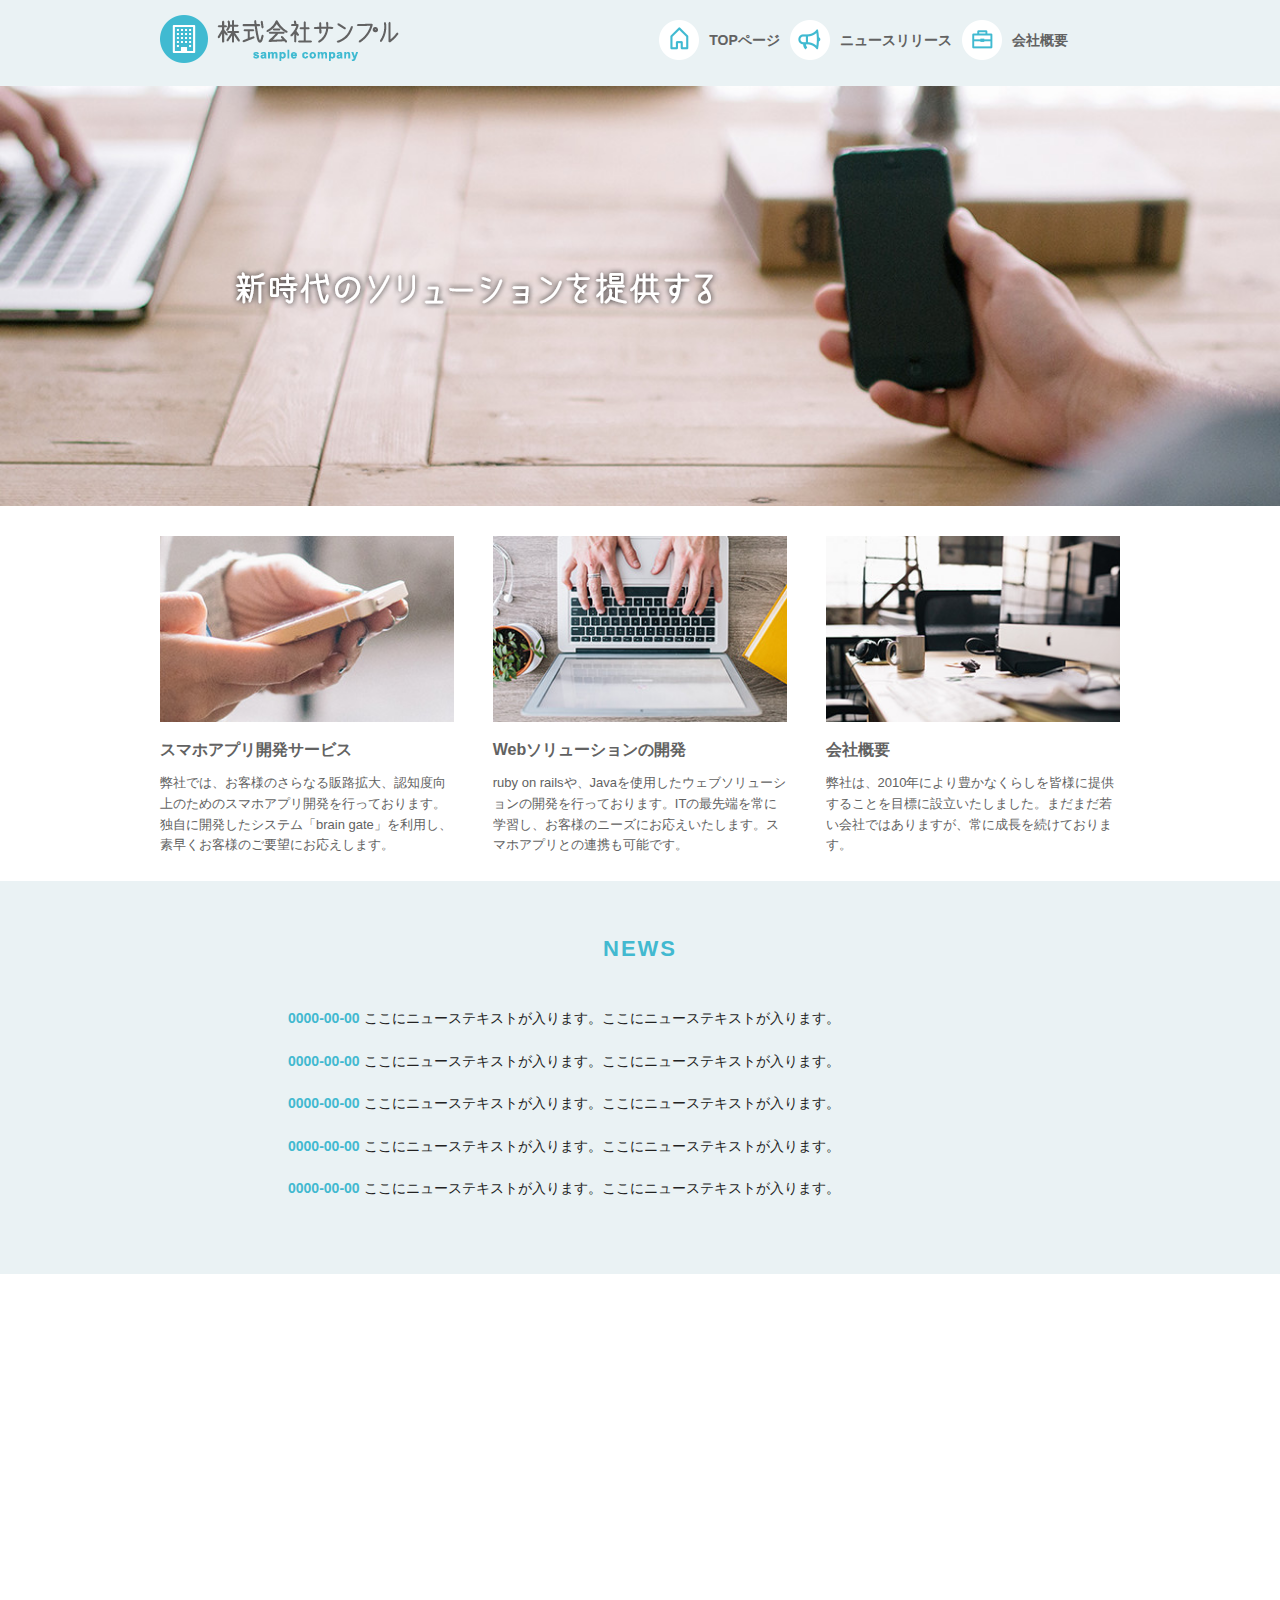
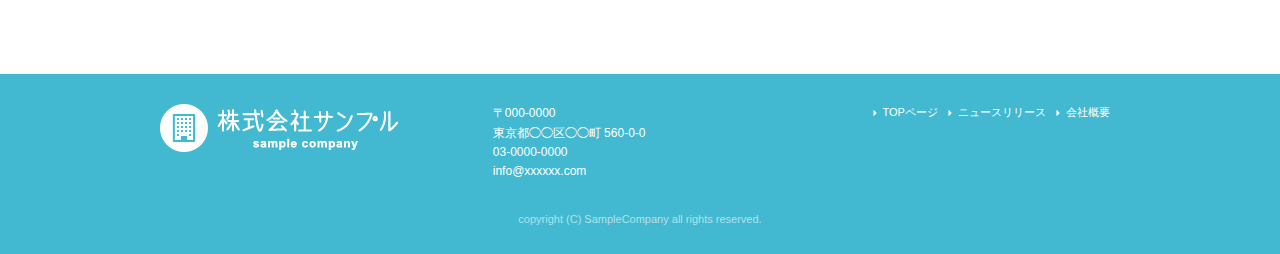
<file: index.html>
<!DOCTYPE html>
<html lang="ja">
<head>

  <!-- Basic Page Needs
  –––––––––––––––––––––––––––––––––––––––––––––––––– -->
  <meta charset="utf-8">
  <title>株式会社サンプル</title>
  <meta name="description" content="">
  <meta name="author" content="">

  <!-- Mobile Specific Metas
  –––––––––––––––––––––––––––––––––––––––––––––––––– -->
  <meta name="viewport" content="width=device-width, initial-scale=1">

  <!-- CSS
  –––––––––––––––––––––––––––––––––––––––––––––––––– -->
  <link rel="stylesheet" href="css/normalize.css">
  <link rel="stylesheet" href="css/skeleton.css">
  <link rel="stylesheet" href="css/sample.css">
  
  <!-- Favicon
  –––––––––––––––––––––––––––––––––––––––––––––––––– -->
  <link rel="icon" type="image/png" href="images/favicon.png">

</head>
<body>
  <header>
    <div id="header_in" class="container">
      <div class="row">
        <div class="six columns logo">
          <h1><a href="index.html"><img class="u-max-full-width" src="images/top/logo.png" alt="株式会社サンプル" srcset="images/top/logo@2x.png 2x" /></a></h1>
        </div>
        <div class="six columns navi">
          <div class="sp_navi">
            <img id="sp_navi_btn" class="u-max-full-width" src="images/top/sp_navi.png" alt="sp_navi" srcset="images/top/sp_navi@2x.png 2x" />
            <ul class="sp_navi_li">
              <li><a href="index.html">TOPページ</a></li>
              <li><a href="news.html">ニュースリリース</a></li>
              <li><a href="company.html">会社概要</a></li>
            </ul>
          </div>
          <!-- sp_navi -->
          <div class="pc_navi">
            <ul class="pc_navi_li">
              <li class="navi_toppage"><a href="index.html">TOPページ</a></li>
              <li class="navi_news"><a href="news.html">ニュースリリース</a></li>
              <li class="navi_company"><a href="company.html">会社概要</a></li>
            </ul>
          </div>
          <!-- pc_navi -->
        </div>
      </div>
      <!-- row -->
    </div>
    <!-- header_in -->
  </header>

  <div id="cover_area">
    <div class="container">
      <div class="twelve columns">
        <img class="u-max-full-width" src="images/top/cover_read.png" alt="新時代のソリューションを提供する" srcset="images/top/cover_read@2x.png 2x" />
      </div>
    </div>
  </div>
  <!-- #cover -->
    
  <div id="service_area">
    <div class="container">
      <div class="row">
        <div class="four columns">
          <img class="u-max-full-width" src="images/top/service_01.jpg" alt="スマホアプリ開発サービス" srcset="images/top/service_01@2x.jpg 2x" />
          <div class="service_title">スマホアプリ開発サービス</div>
          <p>弊社では、お客様のさらなる販路拡大、認知度向上のためのスマホアプリ開発を行っております。独自に開発したシステム「brain gate」を利用し、素早くお客様のご要望にお応えします。</p>
        </div><!-- column -->
        <div class="four columns">
          <img class="u-max-full-width" src="images/top/service_02.jpg" alt="Webソリューションの開発" srcset="images/top/service_02@2x.jpg 2x" />
          <div class="service_title">Webソリューションの開発</div>
          <p>ruby on railsや、Javaを使用したウェブソリューションの開発を行っております。ITの最先端を常に学習し、お客様のニーズにお応えいたします。スマホアプリとの連携も可能です。</p>
        </div><!-- column -->
        <div class="four columns">
          <img class="u-max-full-width" src="images/top/service_03.jpg" alt="会社概要" srcset="images/top/service_03@2x.jpg 2x" />
          <div class="service_title">会社概要</div>
          <p>弊社は、2010年により豊かなくらしを皆様に提供することを目標に設立いたしました。まだまだ若い会社ではありますが、常に成長を続けております。</p>
        </div><!-- column -->
      </div>
    </div>
  </div>
  <!-- #service_area -->

  <div id="news_area">
    <div class="container">
      <div class="row">
        <div class="twelve columns">
          <div class="news_title">NEWS</div>
          <ul class="news_lists">
            <li><span>0000-00-00</span> ここにニューステキストが入ります。ここにニューステキストが入ります。</li>
            <li><span>0000-00-00</span> ここにニューステキストが入ります。ここにニューステキストが入ります。</li>
            <li><span>0000-00-00</span> ここにニューステキストが入ります。ここにニューステキストが入ります。</li>
            <li><span>0000-00-00</span> ここにニューステキストが入ります。ここにニューステキストが入ります。</li>
            <li><span>0000-00-00</span> ここにニューステキストが入ります。ここにニューステキストが入ります。</li>
          </ul>
        </div>
      </div>
    </div>
  </div>
  <!-- #news_area -->

  <div id="googlemap_area">
    <script src="//maps.google.com/maps/api/js?sensor=true"></script>
    <script type="text/javascript">
    function googleMap() {
    var latlng = new google.maps.LatLng(35.6694293,139.7189323);/* 座標 */
    var myOptions = {
    zoom: 16, /*拡大比率*/
    center: latlng,
    scrollwheel: false,
    disableDoubleClickZoom: true,
    draggable: false,
    mapTypeControlOptions: { mapTypeIds: ['style', google.maps.MapTypeId.ROADMAP] }
    };
    var map = new google.maps.Map(document.getElementById('map1'), myOptions);
    /*アイコン設定*/
    var icon = new google.maps.MarkerImage('images/top/pin.png',/*画像url*/
    new google.maps.Size(48,56),/*アイコンサイズ*/
    new google.maps.Point(0,0)/*アイコン位置*/
    );
    var markerOptions = {
    position: latlng,
    map: map,
    icon: icon,
    title: '株式会社サンプル',/*タイトル*/
    animation: google.maps.Animation.DROP/*アニメーション*/
    };
    var marker = new google.maps.Marker(markerOptions);
    /*取得スタイルの貼り付け*/
    var styleOptions = [
    {
    "stylers": [
    { "hue": '#eaf2f4' }
    ]
    }
    ];
    var styledMapOptions = { name: '株式会社サンプル' }/*地図右上のタイトル*/
    var sampleType = new google.maps.StyledMapType(styleOptions, styledMapOptions);
    map.mapTypes.set('style', sampleType);
    map.setMapTypeId('style');
    };
    google.maps.event.addDomListener(window, 'load', function() {
    googleMap();
    });
    </script>
    <div id="map1" style="width:100%; height:400px; margin:0 auto;"></div>
  </div>
  <!-- #googlemap_area -->
  
  <script type="text/javascript" src="//ajax.googleapis.com/ajax/libs/jquery/1.10.2/jquery.min.js"></script>
  <script>
    $(function(){
      $(document).ready(function(){
        $("#sp_navi_btn").click(function () {
          $(this).next().slideToggle();
        });
      });
    });
  </script>
  
</body>

<footer>
  <div class="container">
    <div class="row">
      <div class="four columns sp">
        <img class="u-max-full-width" src="images/top/footer_logo.png" alt="株式会社サンプル" srcset="images/top/footer_logo@2x.png 2x" />
      </div>
      <!-- columns -->
      <div class="four columns foot_address sp">
        〒000-0000<br />
        東京都◯◯区◯◯町 560-0-0<br />
        03-0000-0000<br />
        info@xxxxxx.com
      </div>
      <!-- columns -->
      <div class="four columns">
        <ul class="foot_navi">
          <li><a href="">TOPページ</a></li>
          <li><a href="">ニュースリリース</a></li>
          <li><a href="">会社概要</a></li>
        </ul>
      </div>
      <!-- columns -->
    </div>
    <!-- row -->

    <div class="row">
      <div class="twelve columns sp">
        <p class="copy">copyright (C) SampleCompany all rights reserved.</p>
      </div>
      <!-- columns -->
    </div>
    <!-- row -->
  </div>
</footer>
<!-- //footer -->

</html>
</file>
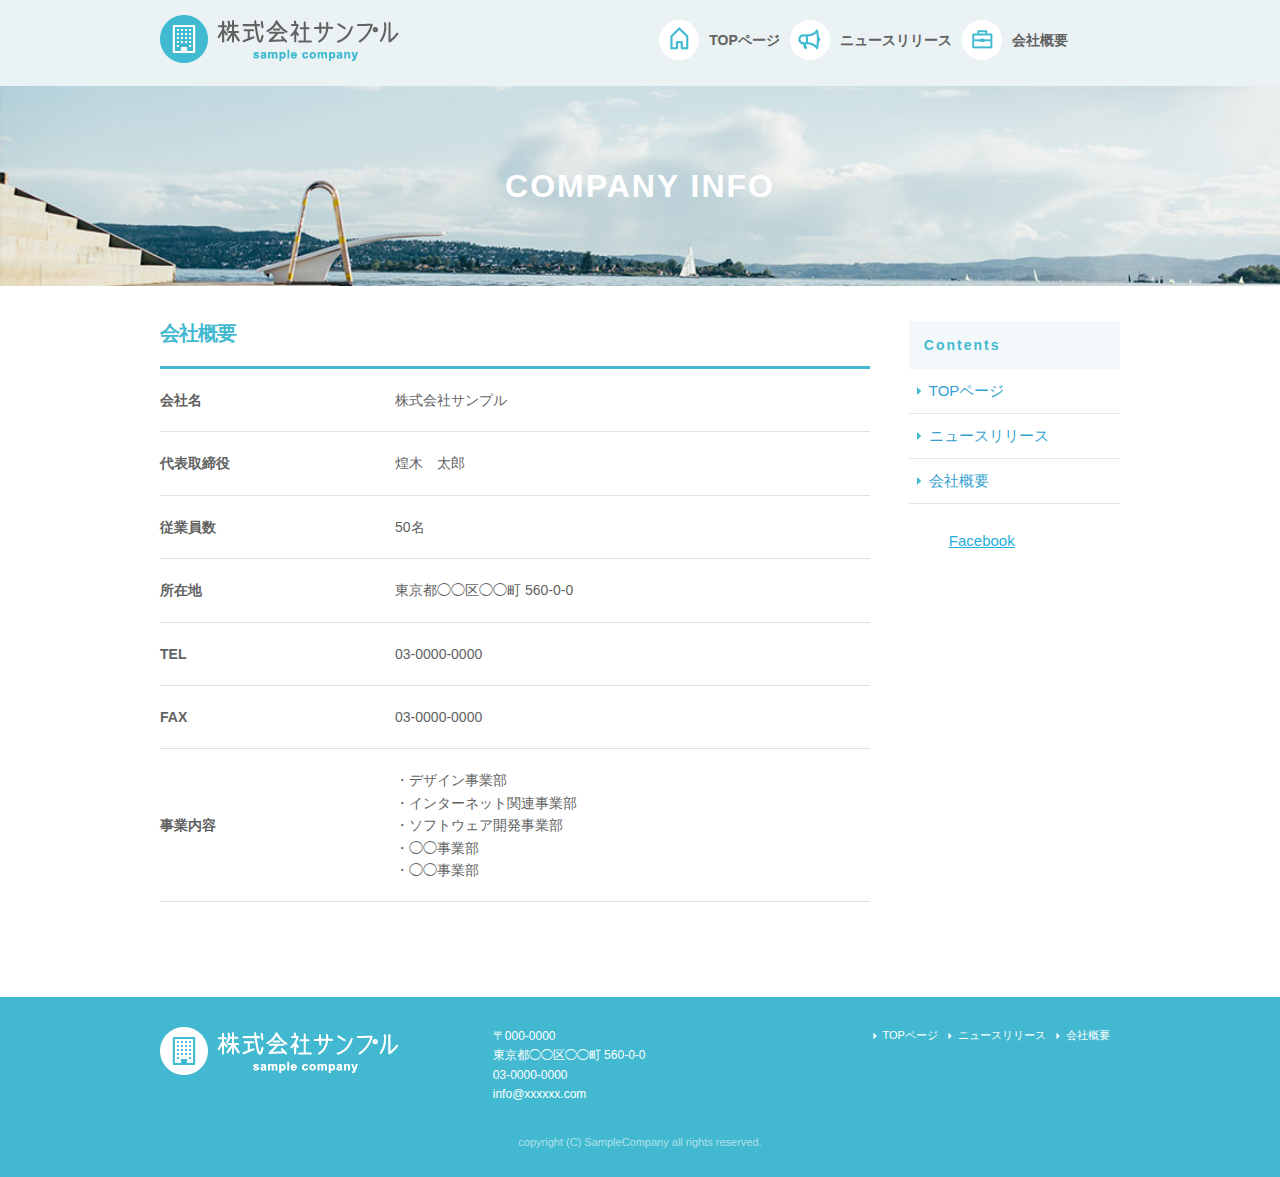
<file: company.html>
<!DOCTYPE html>
<html lang="ja">
  <head>
    <meta charset="utf-8">
    <title>COMPANY INFO | 株式会社サンプル</title>
    <meta name="description" content="">
    <meta name="author" content="">
    <meta name="viewport" content="width=device-width, initial-scale=1">
    <!-- <link href="//fonts.googleapis.com/css?family=Raleway:400,300,600" rel="stylesheet" type="text/css"> -->
    <link rel="stylesheet" href="css/normalize.css">
    <link rel="stylesheet" href="css/skeleton.css">
    <link rel="stylesheet" href="css/sample.css">
    <link rel="icon" type="image/png" href="images/favicon.png">
  </head>

  <body>
    <div id="fb-root"></div>
    <script>(function(d, s, id) {
var js, fjs = d.getElementsByTagName(s)[0];
if (d.getElementById(id)) return;
js = d.createElement(s); js.id = id;
js.src = "//connect.facebook.net/ja_JP/sdk.js#xfbml=1&version=v2.6";
fjs.parentNode.insertBefore(js, fjs);
    }(document, 'script', 'facebook-jssdk'));</script>

    <header>
      <div id="header_in" class="container">
        <div class="row">
          <div class="six columns logo">
            <h1><a href="index.html"><img class="u-max-full-width" src="images/top/logo.png" alt="株式会社サンプル" srcset="images/top/logo@2x.png 2x" /></a></h1>
          </div>
          <div class="six columns navi">
            <div class="sp_navi">
              <img id="sp_navi_btn" class="u-max-full-width" src="images/top/sp_navi.png" alt="sp_navi" srcset="images/top/sp_navi@2x.png 2x" />
              <ul class="sp_navi_li">
                <li><a href="index.html">TOPページ</a></li>
                <li><a href="news.html">ニュースリリース</a></li>
                <li><a href="company.html">会社概要</a></li>
              </ul>
            </div>
            <!-- sp_navi -->
            <div class="pc_navi">
              <ul class="pc_navi_li">
                <li class="navi_toppage"><a href="index.html">TOPページ</a></li>
                <li class="navi_news"><a href="news.html">ニュースリリース</a></li>
                <li class="navi_company"><a href="company.html">会社概要</a></li>
              </ul>
            </div>
            <!-- pc_navi -->
          </div>
        </div>
        <!-- row -->
      </div>
      <!-- header_in -->
    </header>
    <div id="sub_cover">
      <div class="conteiner">
        <div class="row">
          <div class="twelve columns">
            <h2>COMPANY INFO</h2>
          </div>
        </div>
      </div>
    </div>
    <!-- #sub_cover -->

    <div id="contents">
      <div class="container">
        <div class="row">
          <div id="main" class="nine columns">
            <h2 class="company_title">会社概要</h2>
            <table class="u-full-width">
              <tr>
                <th>会社名</th>
                <td>株式会社サンプル</td>
              </tr>
              <tr>
                <th>代表取締役</th>
                <td>煌木　太郎</td>
              </tr>
              <tr>
                <th>従業員数</th>
                <td>50名</td>
              </tr>
              <tr>
                <th>所在地</th>
                <td>東京都◯◯区◯◯町 560-0-0</td>
              </tr>
              <tr>
                <th>TEL</th>
                <td>03-0000-0000</td>
              </tr>
              <tr>
                <th>FAX</th>
                <td>03-0000-0000</td>
              </tr>
              <tr>
                <th>事業内容</th>
                <td>
                  ・デザイン事業部<br />
                  ・インターネット関連事業部<br />
                  ・ソフトウェア開発事業部<br />
                  ・◯◯事業部<br />
                  ・◯◯事業部
                </td>
              </tr>
            </table>
          </div>
          <div id="sidebar" class="three columns">
            <div class="pc_sidemenu">
              <h3>Contents</h3>
              <ul>
                <li><a href="index.html">TOPページ</a></li>
                <li><a href="news.html">ニュースリリース</a></li>
                <li><a href="company.html">会社概要</a></li>
              </ul>
            </div>
            <div class="fb-page" data-href="https://www.facebook.com/facebook" data-tabs="timeline" data-height="300" data-small-header="false" data-adapt-container-width="true" data-hide-cover="false" data-show-facepile="false"><div class="fb-xfbml-parse-ignore"><blockquote cite="https://www.facebook.com/facebook"><a href="https://www.facebook.com/facebook">Facebook</a></blockquote></div></div>
          </div>
        </div>
      </div>
    </div>
    <!-- #contents -->

    <footer>
      <div class="container">
        <div class="row">
          <div class="four columns sp">
            <img class="u-max-full-width" src="images/top/footer_logo.png" alt="株式会社サンプル" srcset="images/top/footer_logo@2x.png 2x" />
          </div>
          <!-- columns -->
          <div class="four columns foot_address sp">
            〒000-0000<br />
            東京都◯◯区◯◯町 560-0-0<br />
            03-0000-0000<br />
            info@xxxxxx.com
          </div>
          <!-- columns -->
          <div class="four columns">
            <ul class="foot_navi">
              <li><a href="index.html">TOPページ</a></li>
              <li><a href="news.html">ニュースリリース</a></li>
              <li><a href="company.html">会社概要</a></li>
            </ul>
          </div>
          <!-- columns -->
        </div>
        <!-- row -->
        <div class="row">
          <div class="twelve columns sp">
            <p class="copy">copyright (C) SampleCompany all rights reserved.</p>
          </div>
          <!-- columns -->
        </div>
        <!-- row -->
      </div>
    </footer>
    <!-- //footer -->

    <script type="text/javascript" src="//ajax.googleapis.com/ajax/libs/jquery/1.10.2/jquery.min.js"></script>
    <script>
$(function(){
  $(document).ready(function(){
    $("#sp_navi_btn").click(function () {
      $(this).next().slideToggle();
    });
  });
});
    </script>
    
  </body>
</html>
</file>
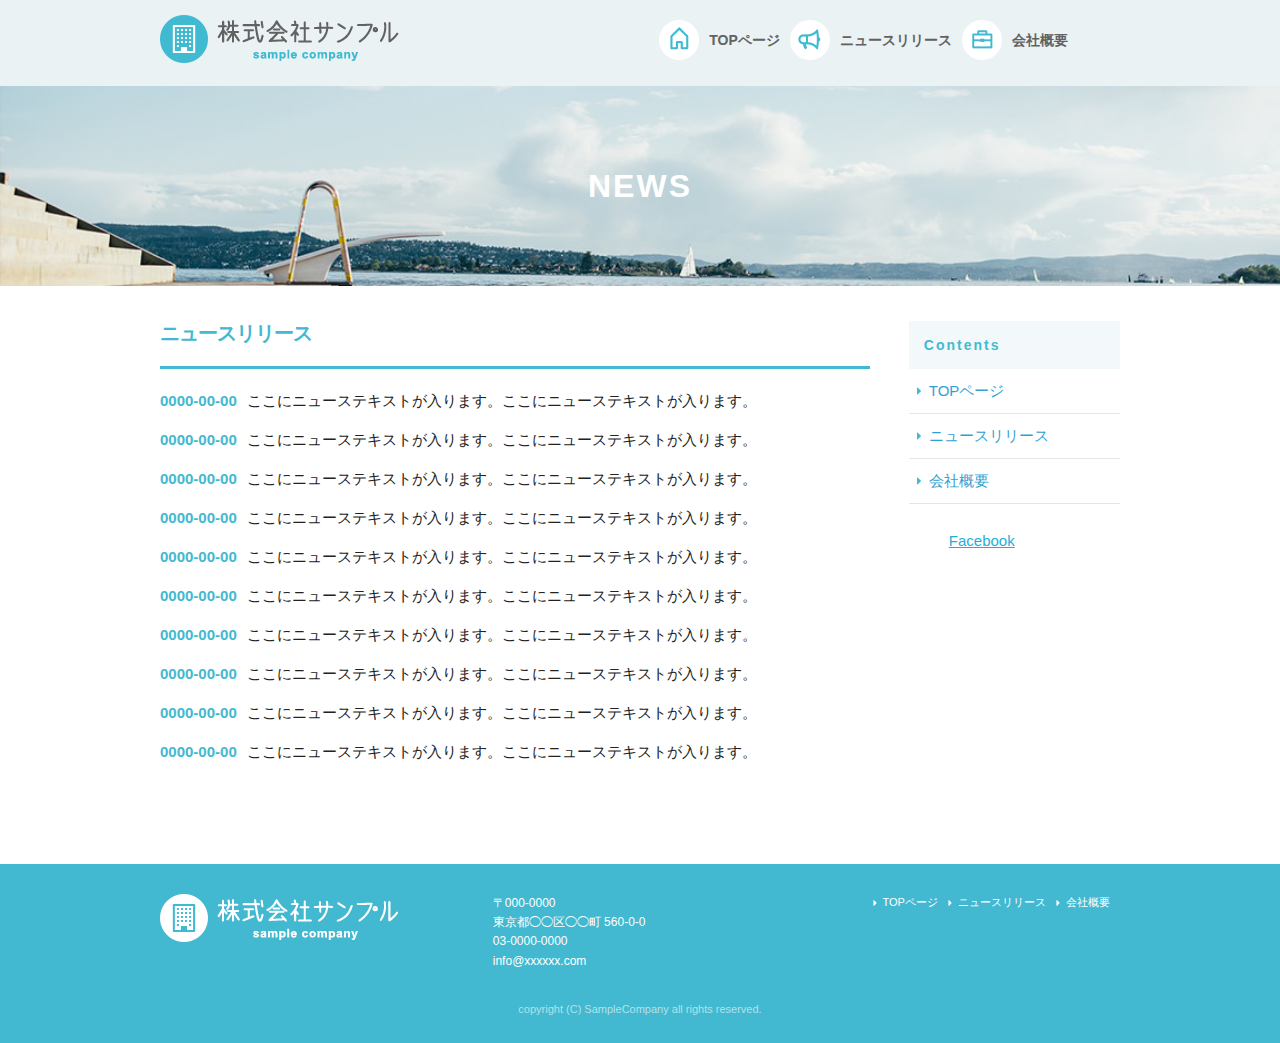
<file: news.html>
<!DOCTYPE html>
<html lang="ja">
<head>

  <meta charset="utf-8">
  <title>NEWS | 株式会社サンプル</title>
  <meta name="description" content="">
  <meta name="author" content="">

  <meta name="viewport" content="width=device-width, initial-scale=1">

  <link rel="stylesheet" href="css/normalize.css">
  <link rel="stylesheet" href="css/skeleton.css">
  <link rel="stylesheet" href="css/sample.css">

  <link rel="icon" type="image/png" href="images/favicon.png">

</head>
<body>

  <div id="fb-root"></div>
  <script>(function(d, s, id) {
    var js, fjs = d.getElementsByTagName(s)[0];
    if (d.getElementById(id)) return;
    js = d.createElement(s); js.id = id;
    js.src = "//connect.facebook.net/ja_JP/sdk.js#xfbml=1&version=v2.6";
    fjs.parentNode.insertBefore(js, fjs);
  }(document, 'script', 'facebook-jssdk'));</script>

<header>
  <div id="header_in" class="container">
    <div class="row">
      <div class="six columns logo">
        <h1><a href="index.html"><img class="u-max-full-width" src="images/top/logo.png" alt="株式会社サンプル" srcset="images/top/logo@2x.png 2x" /></a></h1>
      </div>
      <div class="six columns navi">
        <div class="sp_navi">
          <img id="sp_navi_btn" class="u-max-full-width" src="images/top/sp_navi.png" alt="sp_navi" srcset="images/top/sp_navi@2x.png 2x" />
          <ul class="sp_navi_li">
            <li><a href="index.html">TOPページ</a></li>
            <li><a href="news.html">ニュースリリース</a></li>
            <li><a href="company.html">会社概要</a></li>
          </ul>
        </div>
        <!-- sp_navi -->

        <div class="pc_navi">
          <ul class="pc_navi_li">
            <li class="navi_toppage"><a href="index.html">TOPページ</a></li>
            <li class="navi_news"><a href="news.html">ニュースリリース</a></li>
            <li class="navi_company"><a href="company.html">会社概要</a></li>
          </ul>
        </div>
        <!-- pc_navi -->
        
      </div>
    </div>
    <!-- row -->
  </div>
  <!-- header_in -->
</header>

<div id="sub_cover">
  <div class="conteiner">
    <div class="row">
      <div class="twelve columns">
        <h2>NEWS</h2>
      </div>
    </div>
  </div>
</div>
<!-- #sub_cover -->

<div id="contents">
  <div class="container">
    <div class="row">
      <div id="main" class="nine columns">
        <h2>ニュースリリース</h2>
        <ul class="news_li">
          <li><span>0000-00-00</span>ここにニューステキストが入ります。ここにニューステキストが入ります。</li>
          <li><span>0000-00-00</span>ここにニューステキストが入ります。ここにニューステキストが入ります。</li>
          <li><span>0000-00-00</span>ここにニューステキストが入ります。ここにニューステキストが入ります。</li>
          <li><span>0000-00-00</span>ここにニューステキストが入ります。ここにニューステキストが入ります。</li>
          <li><span>0000-00-00</span>ここにニューステキストが入ります。ここにニューステキストが入ります。</li>
          <li><span>0000-00-00</span>ここにニューステキストが入ります。ここにニューステキストが入ります。</li>
          <li><span>0000-00-00</span>ここにニューステキストが入ります。ここにニューステキストが入ります。</li>
          <li><span>0000-00-00</span>ここにニューステキストが入ります。ここにニューステキストが入ります。</li>
          <li><span>0000-00-00</span>ここにニューステキストが入ります。ここにニューステキストが入ります。</li>
          <li><span>0000-00-00</span>ここにニューステキストが入ります。ここにニューステキストが入ります。</li>
        </ul>
      </div>

      <div id="sidebar" class="three columns">
        <div class="pc_sidemenu">
          <h3>Contents</h3>
          <ul>
            <li><a href="index.html">TOPページ</a></li>
            <li><a href="news.html">ニュースリリース</a></li>
            <li><a href="company.html">会社概要</a></li>
          </ul>
        </div>
        <div class="fb-page" data-href="https://www.facebook.com/facebook" data-tabs="timeline" data-height="300" data-small-header="false" data-adapt-container-width="true" data-hide-cover="false" data-show-facepile="false"><div class="fb-xfbml-parse-ignore"><blockquote cite="https://www.facebook.com/facebook"><a href="https://www.facebook.com/facebook">Facebook</a></blockquote></div></div>
      </div>
    </div>
  </div>
</div>
<!-- #contents -->

<footer>
  <div class="container">
    <div class="row">
      <div class="four columns sp">
        <img class="u-max-full-width" src="images/top/footer_logo.png" alt="株式会社サンプル" srcset="images/top/footer_logo@2x.png 2x" />
      </div>
      <!-- columns -->
      <div class="four columns foot_address sp">
        〒000-0000<br />
        東京都◯◯区◯◯町 560-0-0<br />
        03-0000-0000<br />
        info@xxxxxx.com
      </div>
      <!-- columns -->
      <div class="four columns">
        <ul class="foot_navi">
          <li><a href="index.html">TOPページ</a></li>
          <li><a href="news.html">ニュースリリース</a></li>
          <li><a href="company.html">会社概要</a></li>
        </ul>
      </div>
      <!-- columns -->
    </div>
    <!-- row -->

    <div class="row">
      <div class="twelve columns sp">
        <p class="copy">copyright (C) SampleCompany all rights reserved.</p>
      </div>
      <!-- columns -->
    </div>
    <!-- row -->
  </div>
</footer>
<!-- //footer -->

<script type="text/javascript" src="//ajax.googleapis.com/ajax/libs/jquery/1.10.2/jquery.min.js"></script>
<script>
  $(function(){
    $(document).ready(function(){
      $("#sp_navi_btn").click(function () {
        $(this).next().slideToggle();
      });
    });
  });
</script>

</body>
</html>
</file>
<file: css/skeleton.css>
/*
* Skeleton V2.0.4
* Copyright 2014, Dave Gamache
* www.getskeleton.com
* Free to use under the MIT license.
* http://www.opensource.org/licenses/mit-license.php
* 12/29/2014
*/


/* Table of contents
––––––––––––––––––––––––––––––––––––––––––––––––––
- Grid
- Base Styles
- Typography
- Links
- Buttons
- Forms
- Lists
- Code
- Tables
- Spacing
- Utilities
- Clearing
- Media Queries
*/


/* Grid
–––––––––––––––––––––––––––––––––––––––––––––––––– */
.container {
  position: relative;
  width: 100%;
  max-width: 960px;
  margin: 0 auto;
  padding: 0 20px;
  box-sizing: border-box; }
.column,
.columns {
  width: 100%;
  float: left;
  box-sizing: border-box; }

/* For devices larger than 400px */
@media (min-width: 400px) {
  .container {
    width: 85%;
    padding: 0; }
}

/* For devices larger than 550px */
@media (min-width: 550px) {
  .container {
    width: 80%; }
  .column,
  .columns {
    margin-left: 4%; }
  .column:first-child,
  .columns:first-child {
    margin-left: 0; }

  .one.column,
  .one.columns                    { width: 4.66666666667%; }
  .two.columns                    { width: 13.3333333333%; }
  .three.columns                  { width: 22%;            }
  .four.columns                   { width: 30.6666666667%; }
  .five.columns                   { width: 39.3333333333%; }
  .six.columns                    { width: 48%;            }
  .seven.columns                  { width: 56.6666666667%; }
  .eight.columns                  { width: 65.3333333333%; }
  .nine.columns                   { width: 74.0%;          }
  .ten.columns                    { width: 82.6666666667%; }
  .eleven.columns                 { width: 91.3333333333%; }
  .twelve.columns                 { width: 100%; margin-left: 0; }

  .one-third.column               { width: 30.6666666667%; }
  .two-thirds.column              { width: 65.3333333333%; }

  .one-half.column                { width: 48%; }

  /* Offsets */
  .offset-by-one.column,
  .offset-by-one.columns          { margin-left: 8.66666666667%; }
  .offset-by-two.column,
  .offset-by-two.columns          { margin-left: 17.3333333333%; }
  .offset-by-three.column,
  .offset-by-three.columns        { margin-left: 26%;            }
  .offset-by-four.column,
  .offset-by-four.columns         { margin-left: 34.6666666667%; }
  .offset-by-five.column,
  .offset-by-five.columns         { margin-left: 43.3333333333%; }
  .offset-by-six.column,
  .offset-by-six.columns          { margin-left: 52%;            }
  .offset-by-seven.column,
  .offset-by-seven.columns        { margin-left: 60.6666666667%; }
  .offset-by-eight.column,
  .offset-by-eight.columns        { margin-left: 69.3333333333%; }
  .offset-by-nine.column,
  .offset-by-nine.columns         { margin-left: 78.0%;          }
  .offset-by-ten.column,
  .offset-by-ten.columns          { margin-left: 86.6666666667%; }
  .offset-by-eleven.column,
  .offset-by-eleven.columns       { margin-left: 95.3333333333%; }

  .offset-by-one-third.column,
  .offset-by-one-third.columns    { margin-left: 34.6666666667%; }
  .offset-by-two-thirds.column,
  .offset-by-two-thirds.columns   { margin-left: 69.3333333333%; }

  .offset-by-one-half.column,
  .offset-by-one-half.columns     { margin-left: 52%; }

}


/* Base Styles
–––––––––––––––––––––––––––––––––––––––––––––––––– */
/* NOTE
html is set to 62.5% so that all the REM measurements throughout Skeleton
are based on 10px sizing. So basically 1.5rem = 15px :) */
html {
  font-size: 62.5%; }
body {
  font-size: 1.5em; /* currently ems cause chrome bug misinterpreting rems on body element */
  line-height: 1.6;
  font-weight: 400;
  font-family: "Raleway", "HelveticaNeue", "Helvetica Neue", Helvetica, Arial, sans-serif;
  color: #222; }


/* Typography
–––––––––––––––––––––––––––––––––––––––––––––––––– */
h1, h2, h3, h4, h5, h6 {
  margin-top: 0;
  margin-bottom: 2rem;
  font-weight: 300; }
h1 { font-size: 4.0rem; line-height: 1.2;  letter-spacing: -.1rem;}
h2 { font-size: 3.6rem; line-height: 1.25; letter-spacing: -.1rem; }
h3 { font-size: 3.0rem; line-height: 1.3;  letter-spacing: -.1rem; }
h4 { font-size: 2.4rem; line-height: 1.35; letter-spacing: -.08rem; }
h5 { font-size: 1.8rem; line-height: 1.5;  letter-spacing: -.05rem; }
h6 { font-size: 1.5rem; line-height: 1.6;  letter-spacing: 0; }

/* Larger than phablet */
@media (min-width: 550px) {
  h1 { font-size: 5.0rem; }
  h2 { font-size: 4.2rem; }
  h3 { font-size: 3.6rem; }
  h4 { font-size: 3.0rem; }
  h5 { font-size: 2.4rem; }
  h6 { font-size: 1.5rem; }
}

p {
  margin-top: 0; }


/* Links
–––––––––––––––––––––––––––––––––––––––––––––––––– */
a {
  color: #1EAEDB; }
a:hover {
  color: #0FA0CE; }


/* Buttons
–––––––––––––––––––––––––––––––––––––––––––––––––– */
.button,
button,
input[type="submit"],
input[type="reset"],
input[type="button"] {
  display: inline-block;
  height: 38px;
  padding: 0 30px;
  color: #555;
  text-align: center;
  font-size: 11px;
  font-weight: 600;
  line-height: 38px;
  letter-spacing: .1rem;
  text-transform: uppercase;
  text-decoration: none;
  white-space: nowrap;
  background-color: transparent;
  border-radius: 4px;
  border: 1px solid #bbb;
  cursor: pointer;
  box-sizing: border-box; }
.button:hover,
button:hover,
input[type="submit"]:hover,
input[type="reset"]:hover,
input[type="button"]:hover,
.button:focus,
button:focus,
input[type="submit"]:focus,
input[type="reset"]:focus,
input[type="button"]:focus {
  color: #333;
  border-color: #888;
  outline: 0; }
.button.button-primary,
button.button-primary,
input[type="submit"].button-primary,
input[type="reset"].button-primary,
input[type="button"].button-primary {
  color: #FFF;
  background-color: #33C3F0;
  border-color: #33C3F0; }
.button.button-primary:hover,
button.button-primary:hover,
input[type="submit"].button-primary:hover,
input[type="reset"].button-primary:hover,
input[type="button"].button-primary:hover,
.button.button-primary:focus,
button.button-primary:focus,
input[type="submit"].button-primary:focus,
input[type="reset"].button-primary:focus,
input[type="button"].button-primary:focus {
  color: #FFF;
  background-color: #1EAEDB;
  border-color: #1EAEDB; }


/* Forms
–––––––––––––––––––––––––––––––––––––––––––––––––– */
input[type="email"],
input[type="number"],
input[type="search"],
input[type="text"],
input[type="tel"],
input[type="url"],
input[type="password"],
textarea,
select {
  height: 38px;
  padding: 6px 10px; /* The 6px vertically centers text on FF, ignored by Webkit */
  background-color: #fff;
  border: 1px solid #D1D1D1;
  border-radius: 4px;
  box-shadow: none;
  box-sizing: border-box; }
/* Removes awkward default styles on some inputs for iOS */
input[type="email"],
input[type="number"],
input[type="search"],
input[type="text"],
input[type="tel"],
input[type="url"],
input[type="password"],
textarea {
  -webkit-appearance: none;
     -moz-appearance: none;
          appearance: none; }
textarea {
  min-height: 65px;
  padding-top: 6px;
  padding-bottom: 6px; }
input[type="email"]:focus,
input[type="number"]:focus,
input[type="search"]:focus,
input[type="text"]:focus,
input[type="tel"]:focus,
input[type="url"]:focus,
input[type="password"]:focus,
textarea:focus,
select:focus {
  border: 1px solid #33C3F0;
  outline: 0; }
label,
legend {
  display: block;
  margin-bottom: .5rem;
  font-weight: 600; }
fieldset {
  padding: 0;
  border-width: 0; }
input[type="checkbox"],
input[type="radio"] {
  display: inline; }
label > .label-body {
  display: inline-block;
  margin-left: .5rem;
  font-weight: normal; }


/* Lists
–––––––––––––––––––––––––––––––––––––––––––––––––– */
ul {
  list-style: circle inside; }
ol {
  list-style: decimal inside; }
ol, ul {
  padding-left: 0;
  margin-top: 0; }
ul ul,
ul ol,
ol ol,
ol ul {
  margin: 1.5rem 0 1.5rem 3rem;
  font-size: 90%; }
li {
  margin-bottom: 1rem; }


/* Code
–––––––––––––––––––––––––––––––––––––––––––––––––– */
code {
  padding: .2rem .5rem;
  margin: 0 .2rem;
  font-size: 90%;
  white-space: nowrap;
  background: #F1F1F1;
  border: 1px solid #E1E1E1;
  border-radius: 4px; }
pre > code {
  display: block;
  padding: 1rem 1.5rem;
  white-space: pre; }


/* Tables
–––––––––––––––––––––––––––––––––––––––––––––––––– */
th,
td {
  padding: 12px 15px;
  text-align: left;
  border-bottom: 1px solid #E1E1E1; }
th:first-child,
td:first-child {
  padding-left: 0; }
th:last-child,
td:last-child {
  padding-right: 0; }


/* Spacing
–––––––––––––––––––––––––––––––––––––––––––––––––– */
button,
.button {
  margin-bottom: 1rem; }
input,
textarea,
select,
fieldset {
  margin-bottom: 1.5rem; }
pre,
blockquote,
dl,
figure,
table,
p,
ul,
ol,
form {
  margin-bottom: 2.5rem; }


/* Utilities
–––––––––––––––––––––––––––––––––––––––––––––––––– */
.u-full-width {
  width: 100%;
  box-sizing: border-box; }
.u-max-full-width {
  max-width: 100%;
  box-sizing: border-box; }
.u-pull-right {
  float: right; }
.u-pull-left {
  float: left; }


/* Misc
–––––––––––––––––––––––––––––––––––––––––––––––––– */
hr {
  margin-top: 3rem;
  margin-bottom: 3.5rem;
  border-width: 0;
  border-top: 1px solid #E1E1E1; }


/* Clearing
–––––––––––––––––––––––––––––––––––––––––––––––––– */

/* Self Clearing Goodness */
.container:after,
.row:after,
.u-cf {
  content: "";
  display: table;
  clear: both; }


/* Media Queries
–––––––––––––––––––––––––––––––––––––––––––––––––– */
/*
Note: The best way to structure the use of media queries is to create the queries
near the relevant code. For example, if you wanted to change the styles for buttons
on small devices, paste the mobile query code up in the buttons section and style it
there.
*/


/* Larger than mobile */
@media (min-width: 400px) {}

/* Larger than phablet (also point when grid becomes active) */
@media (min-width: 550px) {}

/* Larger than tablet */
@media (min-width: 750px) {}

/* Larger than desktop */
@media (min-width: 1000px) {}

/* Larger than Desktop HD */
@media (min-width: 1200px) {}
</file>
<file: css/sample.css>
html {
  font-size: 62.5%; }

header {
  background: #eaf2f4; }
  header #header_in {
    padding-top: 10px;
    padding-bottom: 4px; }
  @media (max-width: 550px) {
    header .logo {
      width: 190px; }
    header .navi {
      width: 40px;
      float: right; } }
  header .sp_navi_li {
    width: 180px;
    position: absolute;
    top: 50px;
    right: 2%;
    border: 1px solid #eee;
    background: white;
    margin: 0;
    padding: 0;
    display: none;
    z-index: 100; }
    header .sp_navi_li li {
      list-style: none;
      margin: 0;
      padding: 0; }
      header .sp_navi_li li a {
        display: block;
        padding: 10px 8px;
        border-bottom: 1px solid #eee;
        font-size: 14px;
        text-decoration: none; }
  @media (min-width: 551px) {
    header .sp_navi {
      display: none; }
    header #header_in {
      padding: 15px 0 10px 0; }
    header .pc_navi_li {
      margin: 0;
      padding: 0; }
      header .pc_navi_li li {
        list-style: none;
        margin: 5px 0 0 0;
        padding: 0; }
        header .pc_navi_li li a {
          color: #626262;
          text-decoration: none;
          font-weight: bold;
          font-size: 14px;
          font-size: 1.4rem;
          float: left;
          padding-right: 10px; }
        header .pc_navi_li li a:hover {
          color: #42b9d0; }
      header .pc_navi_li li.navi_toppage a {
        background-repeat: no-repeat;
        display: inline-block;
        line-height: 40px;
        padding-left: 50px;
        background-image: url("../images/top/navi_top.png");
        background-size: 40px 40px; } }
    @media screen and (min-width: 551px) and (-webkit-min-device-pixel-ratio: 2), (min-width: 551px) and (min-resolution: 2dppx) {
      header .pc_navi_li li.navi_toppage a {
        background-image: url("../images/top/navi_top@2x.png"); } }
  @media (min-width: 551px) {
      header .pc_navi_li li.navi_news a {
        background-repeat: no-repeat;
        display: inline-block;
        line-height: 40px;
        padding-left: 50px;
        background-image: url("../images/top/navi_news.png");
        background-size: 40px 40px; } }
    @media screen and (min-width: 551px) and (-webkit-min-device-pixel-ratio: 2), (min-width: 551px) and (min-resolution: 2dppx) {
      header .pc_navi_li li.navi_news a {
        background-image: url("../images/top/navi_news@2x.png"); } }
  @media (min-width: 551px) {
      header .pc_navi_li li.navi_company a {
        background-repeat: no-repeat;
        display: inline-block;
        line-height: 40px;
        padding-left: 50px;
        background-image: url("../images/top/navi_company.png");
        background-size: 40px 40px; } }
    @media screen and (min-width: 551px) and (-webkit-min-device-pixel-ratio: 2), (min-width: 551px) and (min-resolution: 2dppx) {
      header .pc_navi_li li.navi_company a {
        background-image: url("../images/top/navi_company@2x.png"); } }

  @media (max-width: 550px) {
    header .pc_navi {
      display: none; } }

#cover_area {
  text-align: center;
  padding: 80px 0;
  background-image: url("../images/top/cover.jpg");
  background-size: cover; }
  @media screen and (-webkit-min-device-pixel-ratio: 2), (min-resolution: 2dppx) {
    #cover_area {
      background-image: url("../images/top/cover@2x.jpg"); } }
  @media screen and (-webkit-min-device-pixel-ratio: 2) and (min-width: 551px), (min-resolution: 2dppx) and (min-width: 551px) {
    #cover_area {
      text-align: left;
      height: 420px;
      padding: 0; }
      #cover_area img {
        margin-top: 180px;
        margin-left: 70px; } }

@media (min-width: 550px){
  #cover_area {
      text-align: left;
      height: 420px;
      padding: 0;
  }
}

@media (min-width: 550px){
  #cover_area img {
      margin-top: 180px;
      margin-left: 70px;
  }
}

#service_area {
  padding-top: 20px; }
  @media (min-width: 551px) {
    #service_area {
      padding-top: 30px; } }
  #service_area .columns {
    color: #626262; }
    #service_area .columns .service_title {
      font-size: 18px;
      font-size: 1.8rem;
      font-weight: bold;
      margin-top: 8px; }
    #service_area .columns p {
      font-size: 15px;
      font-size: 1.5rem;
      margin-top: 10px; }
    @media (min-width: 551px) {
      #service_area .columns .service_title {
        font-size: 16px;
        font-size: 1.6rem; }
      #service_area .columns p {
        font-size: 13px;
        font-size: 1.3rem; } }

#news_area {
  background-color: #eaf2f4; }
  @media (min-width: 551px) {
    #news_area .container {
      padding: 0px 10% 50px 10%; } }
  #news_area .news_title {
    text-align: center;
    font-size: 26px;
    font-size: 2.6rem;
    color: #42b9d0;
    padding: 15px 0 10px 0;
    font-weight: bold;
    letter-spacing: 0.2rem; }
  #news_area .news_lists li {
    list-style: none;
    font-size: 15px;
    font-size: 1.5rem; }
    #news_area .news_lists li span {
      color: #42b9d0;
      font-weight: bold;
      display: block;
      margin-bottom: 3px; }
  @media (min-width: 551px) {
    #news_area .news_title {
      text-align: center;
      font-size: 22px;
      font-size: 2.2rem;
      color: #42b9d0;
      padding: 50px 0 41px 0;
      letter-spacing: 0.2rem; }
    #news_area .news_lists li {
      list-style: none;
      font-size: 14px;
      font-size: 1.4rem;
      margin-bottom: 20px; }
      #news_area .news_lists li span {
        color: #42b9d0;
        font-weight: bold;
        display: inline;
        margin-bottom: 0px; } }

footer {
  background-color: #42b9d0;
  color: #fff;
  padding-top: 20px; }
  @media (max-width: 550px) {
    footer .container {
      margin: 0;
      padding: 0;
      width: 100%; }
    footer .sp {
      padding: 0 6%;
      margin: 0 auto; }
    footer .foot_navi {
      margin-top: 20px; }
      footer .foot_navi li {
        list-style: none;
        margin-bottom: 1px; }
        footer .foot_navi li a {
          color: #42b9d0;
          background-color: #eaf2f4;
          display: block;
          text-align: center;
          font-weight: bold;
          text-decoration: none;
          font-size: 16px;
          font-size: 1.6rem;
          padding: 16px 0; } }
  footer .foot_address {
    font-size: 16px;
    font-size: 1.6rem;
    padding-top: 10px; }
  footer .copy {
    text-align: center;
    font-size: 11px;
    font-size: 1.1rem;
    color: #b2e1ea; }
  @media (min-width: 551px) {
    footer {
      padding-top: 30px; }
      footer .foot_address {
        padding: 0px;
        font-size: 12px;
        font-size: 1.2rem; }
      footer .foot_navi {
        float: right; }
        footer .foot_navi li {
          list-style: none;
          background-repeat: no-repeat;
          background-position: left center;
          display: inline-block;
          float: left;
          margin-right: 10px;
          font-size: 11px;
          font-size: 1.1rem;
          background-image: url("../images/top/foot_arroehead.png");
          background-size: 4px 6px; } }
      @media screen and (min-width: 551px) and (-webkit-min-device-pixel-ratio: 2), (min-width: 551px) and (min-resolution: 2dppx) {
        footer .foot_navi li {
          background-image: url("../images/top/foot_arroehead@2x.png"); } }
  @media (min-width: 551px) {
        footer .foot_navi a {
          color: white;
          padding-left: 10px;
          text-decoration: none; }
        footer .foot_navi a:hover {
          color: #eaf2f4; }
      footer .copy {
        margin-top: 30px; } }

h1 {
  margin: 0;
  padding: 0; }

#sub_cover {
  text-align: center;
  padding: 40px 0;
  background-image: url("../images/news/sub_cover.jpg");
  background-size: cover; }
  @media screen and (-webkit-min-device-pixel-ratio: 2), (min-resolution: 2dppx) {
    #sub_cover {
      background-image: url("../images/news/sub_cover@2x.jpg"); } }
  @media screen and (-webkit-min-device-pixel-ratio: 2) and (min-width: 551px), (min-resolution: 2dppx) and (min-width: 551px) {
    #sub_cover {
      text-align: left;
      height: 100px;
      padding: 0; }
      #sub_cover img {
        margin-top: 180px;
        margin-left: 70px; } }

@media (min-width: 550px){
  #sub_cover {
    padding: 80px 0;
  }
}

#sub_cover h2 {
    text-align: center;
    color: white;
    font-size: 16px;
    font-size: 1.6rem;
    font-weight: bold;
    margin: 0;
    letter-spacing: 0.2rem;
}

@media (min-width: 550px){
  #sub_cover h2 {
      text-align: center;
      color: white;
      font-size: 32px;
      font-size: 3.2rem;
      font-weight: bold;
      margin: 0;
      letter-spacing: 0.2rem;
  }
}

#contents {
    padding-top: 20px;
}

@media (min-width: 550px){
  #contents {
    padding-top: 35px;
    padding-bottom: 70px;
  }
}

#contents #main h2 {
    color: #42b9d0;
    border-bottom: 3px solid #42b9d0;
    font-size: 15px;
    font-size: 1.5rem;
    font-weight: bold;
    padding-bottom: 15px;
}

#contents #main .news_li {
    font-size: 15px;
    font-size: 1.5rem;
}

#contents #main .news_li li {
    list-style: none;
}

#contents #main .news_li li span {
    color: #42b9d0;
    display: block;
    font-weight: bold;
    margin-bottom: 3px;
}

@media (min-width: 550px){
  #contents #main .news_li li span {
    display: inline-block;
    margin-bottom: 0;
    padding-right: 10px;
  }
}

@media (min-width: 550px){
  #contents #main .news_li li {
      list-style: none;
      padding-bottom: 5px;
  }
}


#contents #sidebar{
    padding-bottom:20px
}

@media (max-width: 550px){
  #contents #sidebar .pc_sidemenu{
    display:none
  }
}
#contents #sidebar .pc_sidemenu h3{
  color:#42b9d0;
  font-size:14px;
  font-size:1.4rem;
  letter-spacing:0.2rem;
  font-weight:bold;
  background-color:#f3f9fb;
  padding:15px;
  margin-bottom:0px
}

#contents #sidebar .pc_sidemenu li{
  list-style:none;
  display:block;
  border-bottom:1px solid #e5e5e5;
  background-repeat:no-repeat;
  background-position:8px center;
  margin-bottom:0px;
  padding:10px 10px 10px 20px;
  background-image:url("../images/news/side_arrow.png");
  background-size:4px 8px
}

@media screen and (-webkit-min-device-pixel-ratio: 2), (min-resolution: 2dppx){
  #contents #sidebar .pc_sidemenu li{
    background-image:url("../images/news/side_arrow@2x.png")
  }
}
#contents #sidebar .pc_sidemenu li a{
  color:#339fd1;
  text-decoration:none
}

#contents #sidebar .pc_sidemenu li a:hover{
  color:#42b9d0
}

#contents #sidebar .fb_page .fb_iframe_widget {
    display: inline-block;
    position: relative;
}

#contents #main h2.company_title {
    margin-bottom: 0px;
}

@media (min-width: 550px){
  #contents #main h2 {
    font-size: 20px;
    font-size: 2rem;
    padding-bottom: 20px;
  }
}

#contents #main th, #contents #main td {
    padding: 20px 0;
    color: #626262;
    font-size: 14px;
    font-size: 1.4rem;
}

#contents #main th {
    padding-right: 20px;
}

/*# sourceMappingURL=sample.css.map */
</file>
